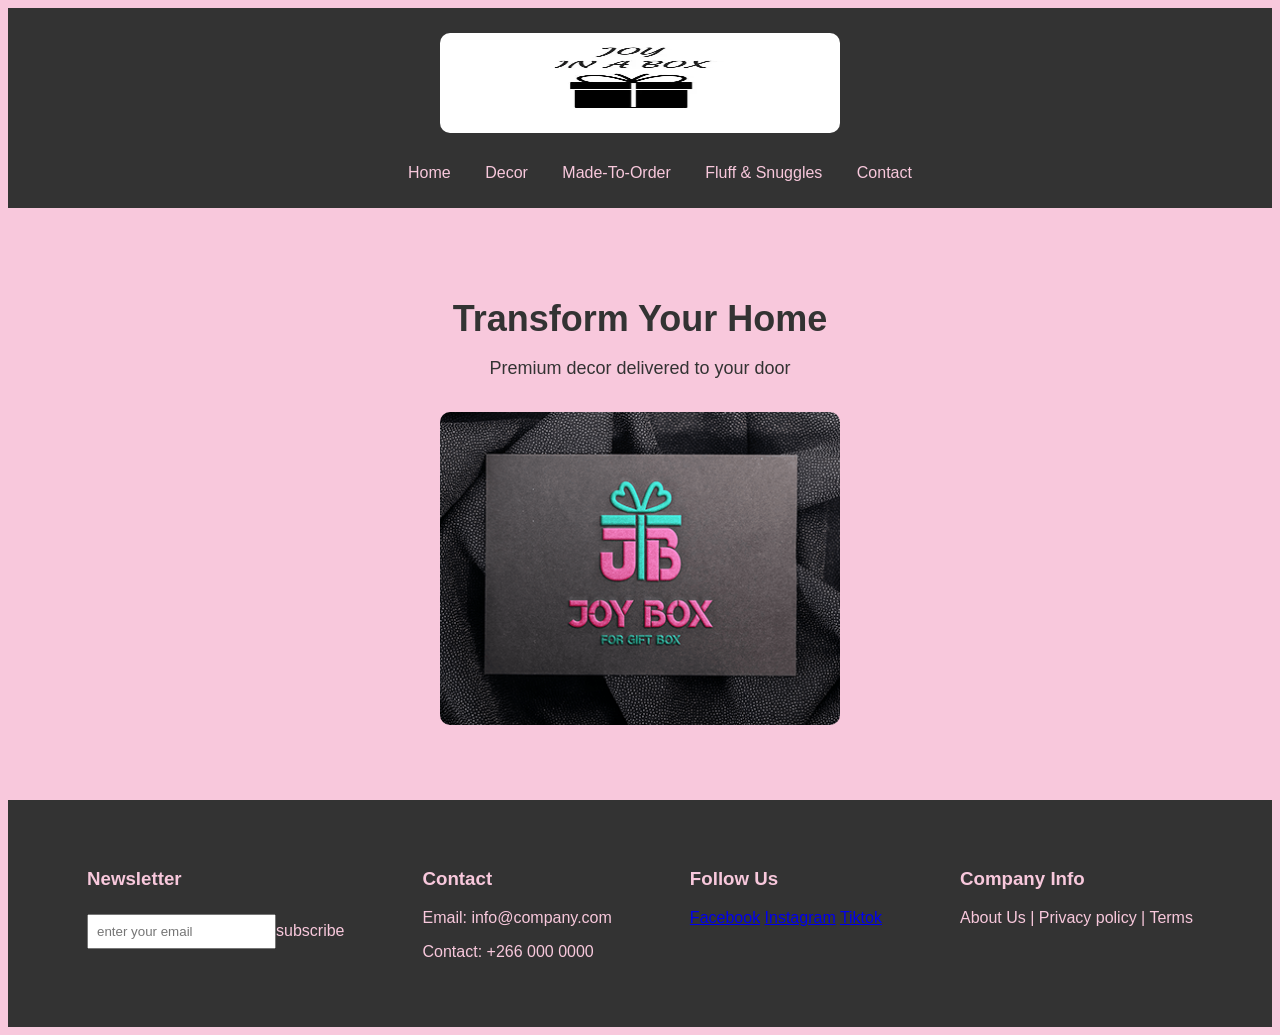
<file: index.html>
<html>
<head>
<title>Joy in A Box</title>
<link rel="stylesheet" href="style.css">
</head>
<body>
<header>
<img src="logo.jpg" alt="Joy in a box" width="100" height="100">
<nav>
<ul>
<li><a href="index.html">Home</a></li>
<li><a href="decor.html">Decor</a></li>
<li><a href="custom.html">Made-To-Order</a></li>
<li><a href="fluff.html">Fluff & Snuggles</a></li>
<li><a href="contact.html">Contact</a></li>
</ul>
</nav></header>
<section class="hero">
<h2>Transform Your Home</h2>
<p>Premium decor delivered to your door</p>
<img src="banner.jpg" alt="Home decor banner">
</section>
<footer class="footer">
<div class="footer-section">
<h3>Newsletter</h3>
<input type="email"placeholder="enter your email"
<button>subscribe</button>
</div>
<div class="footer-section">
<h3>Contact</h3>
<p>Email: info@company.com</p>
<p>Contact: +266 000 0000</p></div>
<div class="footer-section">
<h3>Follow Us</h3>
<a href="https://www.facebook.com">Facebook</a>
<a href="https://www.instagram.com">Instagram</a>
<a href="https://www.tiktok.com">Tiktok</a>
</div>
<div class="footer-section">
<h3>Company Info</h3>
<p>About Us | Privacy policy | Terms</p>
</div>
</body>
</html>
</file>
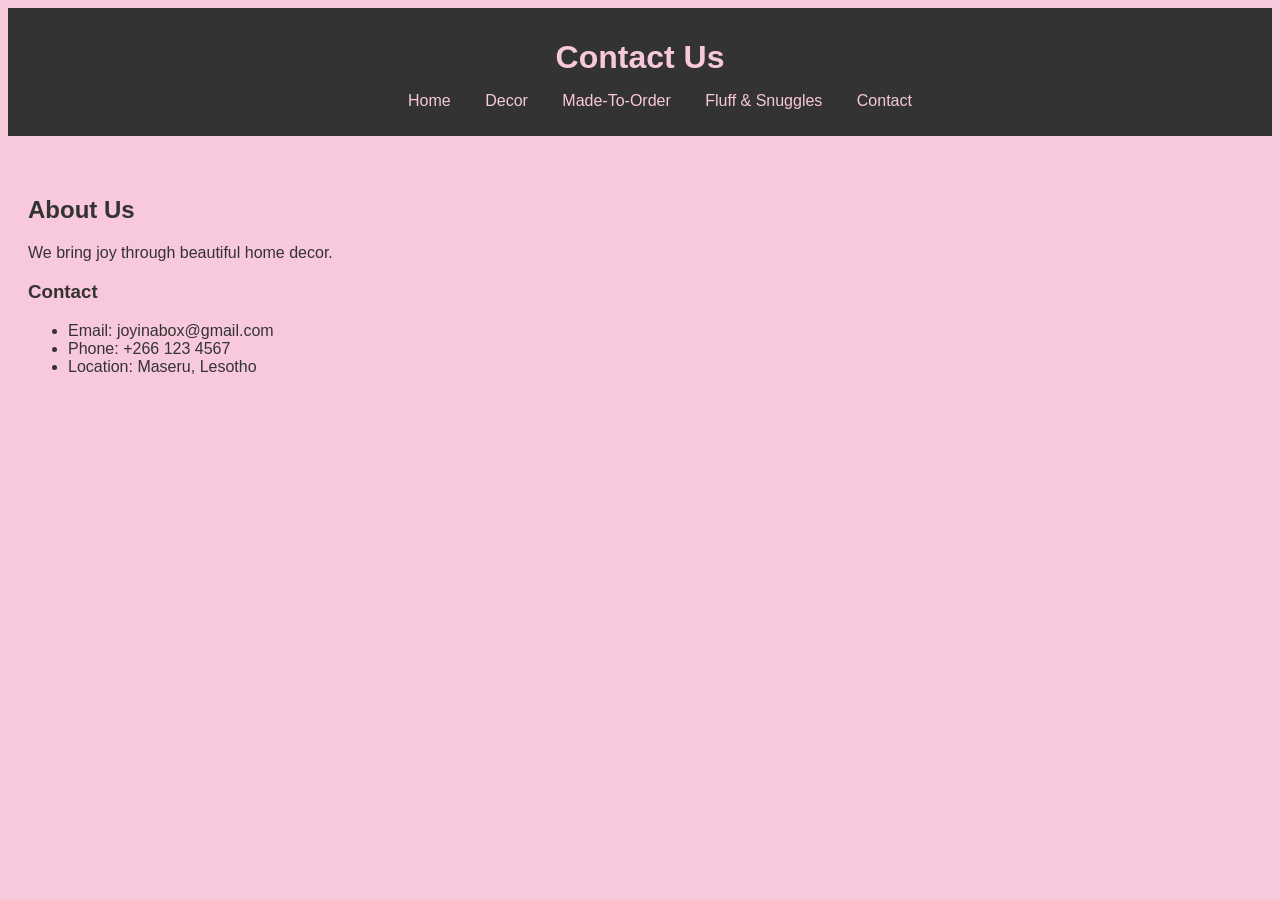
<file: contact.html>
<html>
<head>
<title>Contact</title>
<link rel="stylesheet" href="style.css">
</head>
<body>
<header>
<h1>Contact Us</h1>
<nav>
<ul>
<li><a href="index.html">Home</a></li>
<li><a href="decor.html">Decor</a></li>
<li><a href="custom.html">Made-To-Order</a></li>
<li><a href="fluff.html">Fluff & Snuggles</a></li>
<li><a href="contact.html">Contact</a></li>
</ul>
</nav></header>
<section>
<h2>About Us</h2>
<p>We bring joy through beautiful home decor.</p>
<h3>Contact</h3>
<ul><li>Email: joyinabox@gmail.com</li>
<li>Phone: +266 123 4567</li>
<li>Location: Maseru, Lesotho</li></ul>
</section>
</body>
</html>
</file>
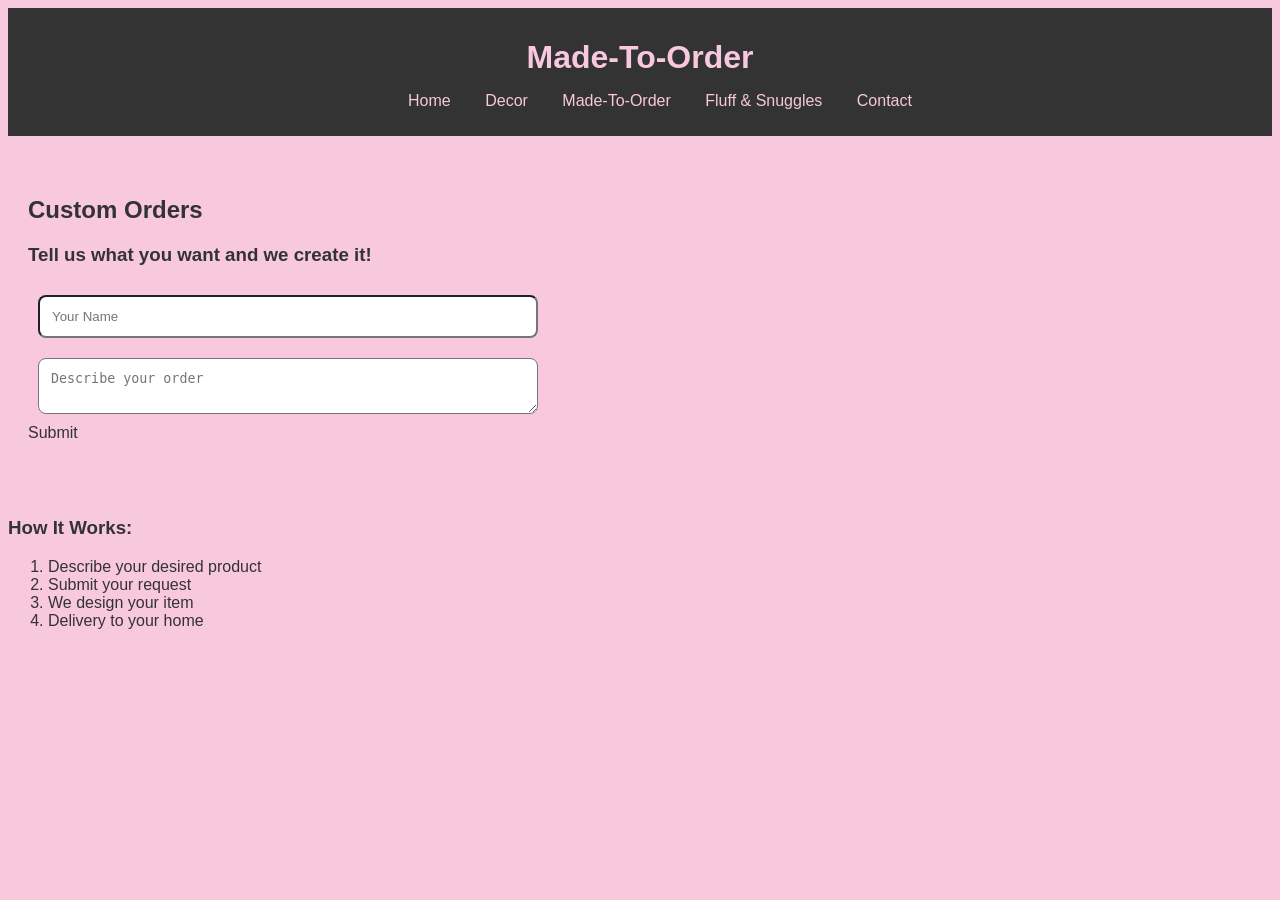
<file: custom.html>
<html>
<head>
<title>Made-To-Order</title>
<link rel="stylesheet" href="style.css">
</head>
<body>
<header>
<h1>Made-To-Order</h1>
<nav>
<ul>
<li><a href="index.html">Home</a></li>
<li><a href="decor.html">Decor</a></li>
<li><a href="custom.html">Made-To-Order</a></li>
<li><a href="fluff.html">Fluff & Snuggles</a></li>
<li><a href="contact.html">Contact</a></li>
</ul>
</nav></header>
<section>
<h2>Custom Orders</h2>
<p><h3>Tell us what you want and we create it!</h3></p>
<form>
<input type="text" placeholder="Your Name"><br>
<textarea placeholder="Describe your order"></textarea><br>
<buttom type="submit">Submit</buttom>
</form>
</section>
<p><h3>How It Works:</h3>
<ol><li>Describe your desired product</li>
<li>Submit your request</li>
<li>We design your item</li>
<li>Delivery to your home</li></ol>
</body>
</html>
</file>
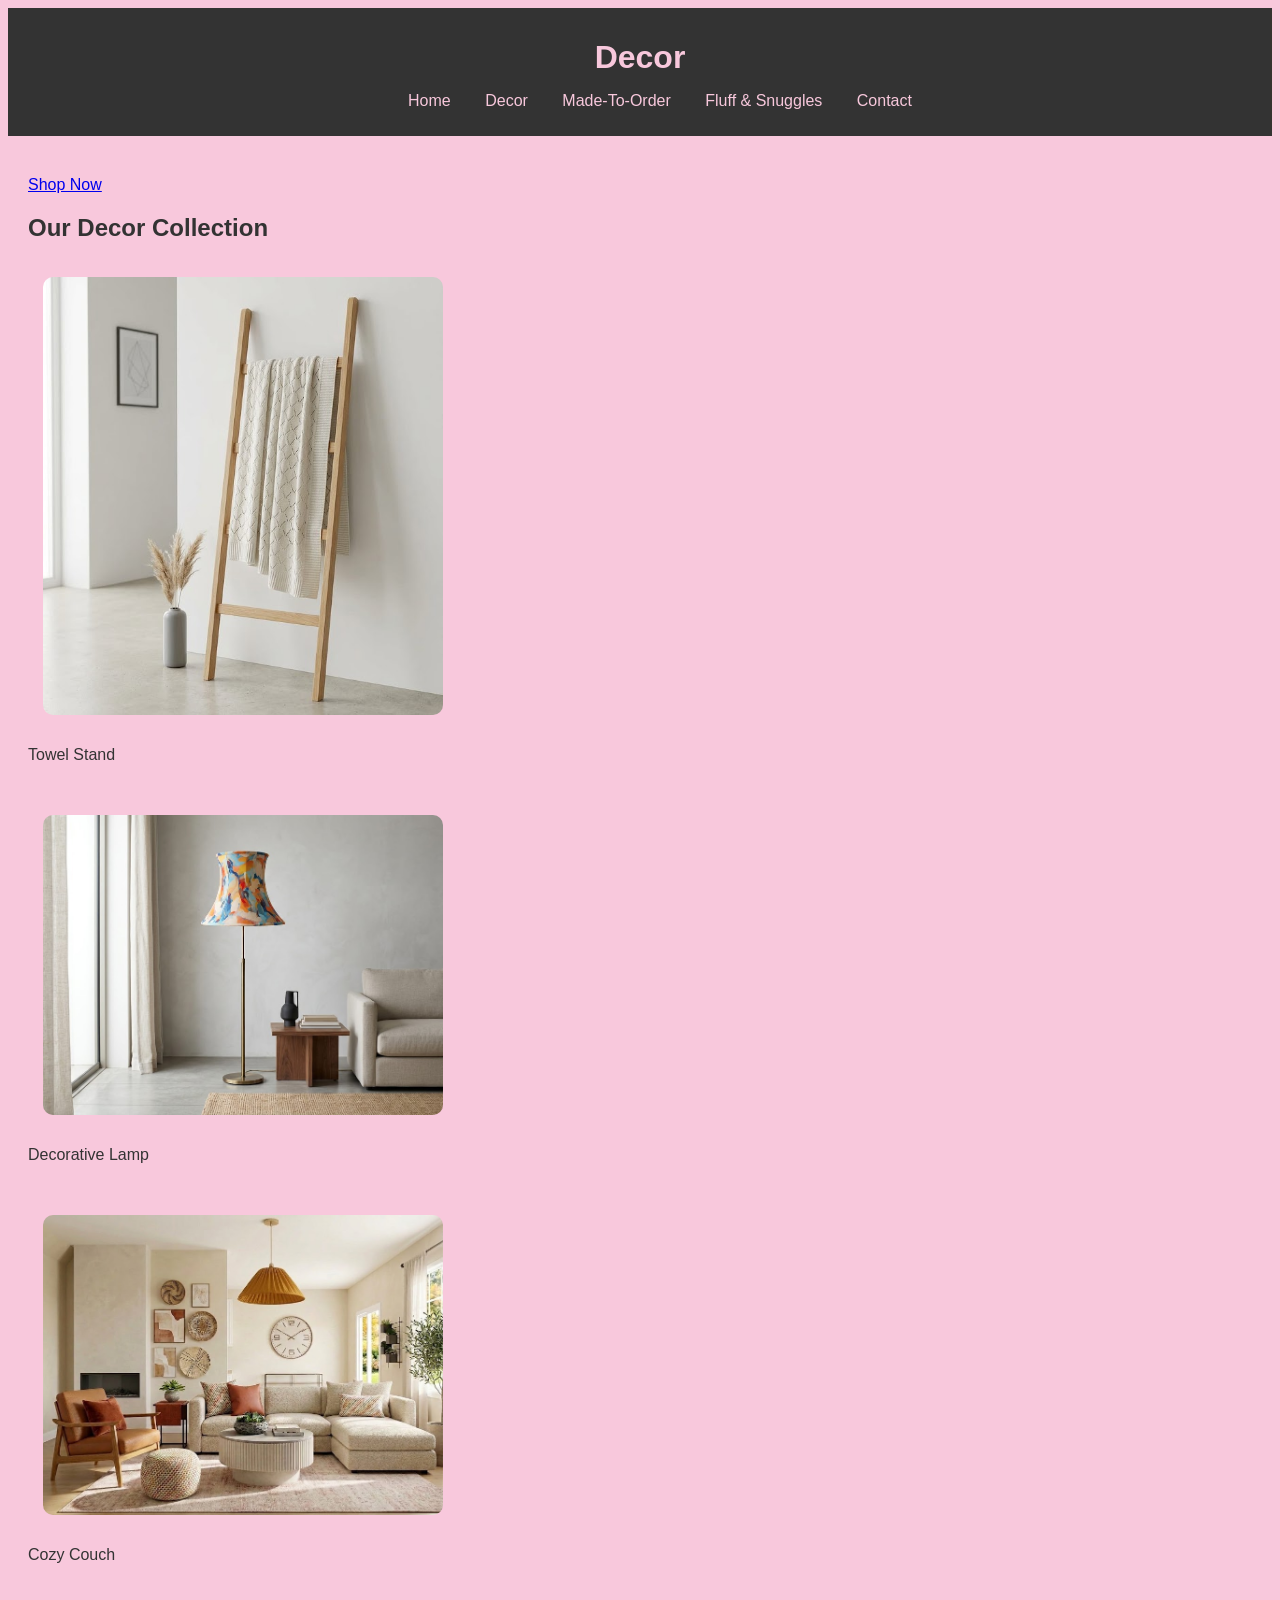
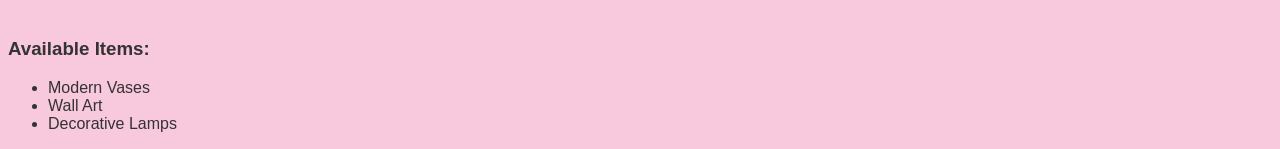
<file: decor.html>
<html>
<head>
<title>Decor</title>
<link rel="stylesheet" href="style.css">
</head>
<body>
<header>
<h1>Decor</h1>
<nav>
<ul>
<li><a href="index.html">Home</a></li>
<li><a href="decor.html">Decor</a></li>
<li><a href="custom.html">Made-To-Order</a></li>
<li><a href="fluff.html">Fluff & Snuggles</a></li>
<li><a href="contact.html">Contact</a></li>
</ul>
</nav></header>
<section>
<a href="decor.html" Class="btn">Shop Now</a>
<h2>Our Decor Collection</h2>
<div class="grid">
<div class="card">
<img src="stand.jpg"><p>Towel Stand</p></div>
<div class="card">
<img src="wallart2.jpg"><p>Decorative Lamp</p></div>
<div class="card">
<img src="couch.jpg"><p>Cozy Couch</p></div>
</div>
</section>
<h3>Available Items:</h3>
<ul><li>Modern Vases</li>
<li>Wall Art</li>
<li>Decorative Lamps</li></ul>
</body>
</html>
</file>
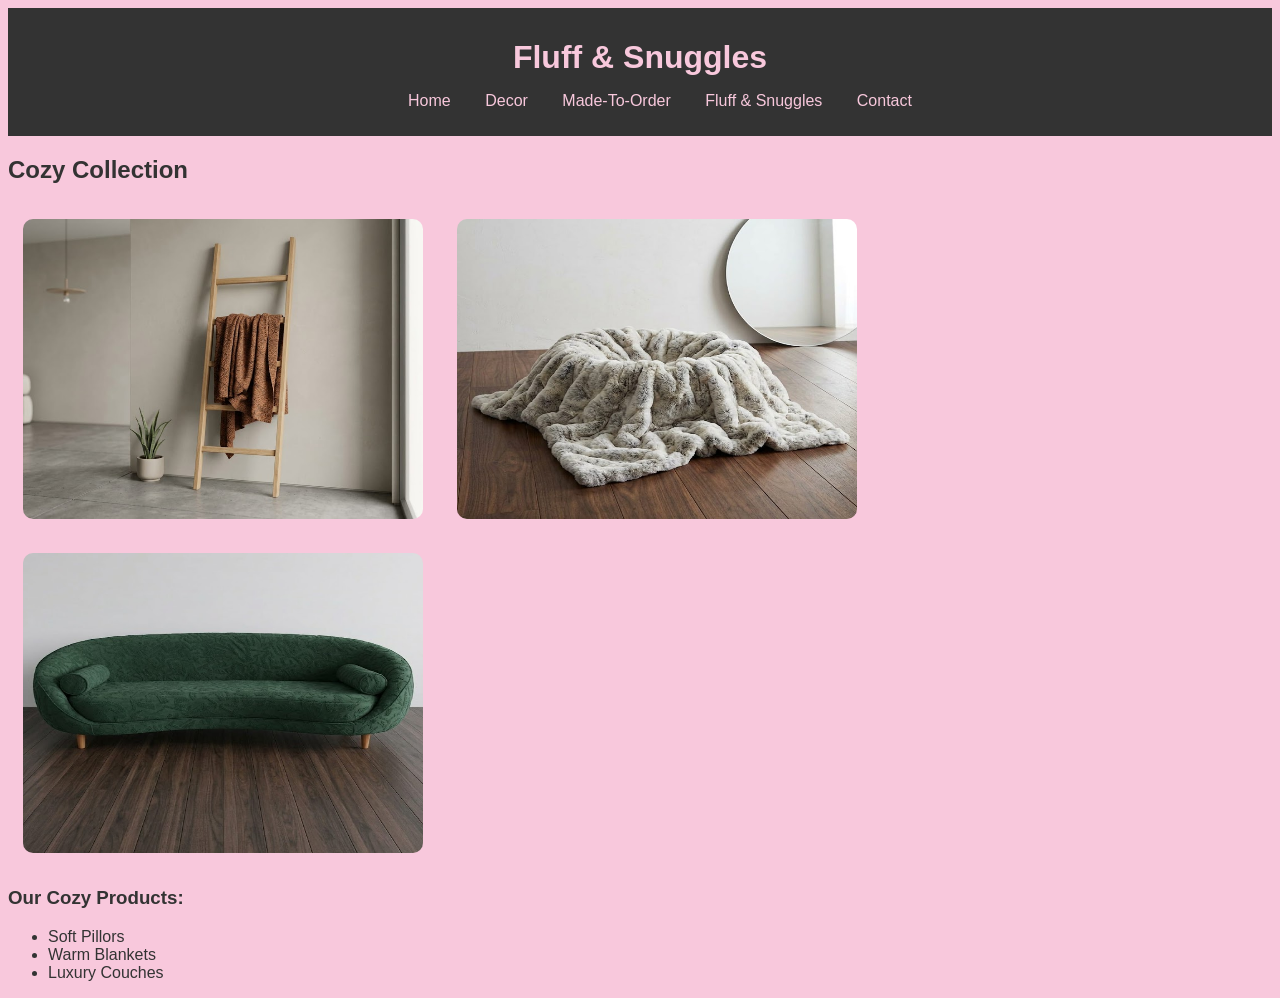
<file: fluff.html>
<html>
<head>
<title>Fluff & Snuggles</title>
<link rel="stylesheet" href="style.css">
</head>
<body>
<header>
<h1>Fluff & Snuggles</h1>
<nav>
<ul>
<li><a href="index.html">Home</a></li>
<li><a href="decor.html">Decor</a></li>
<li><a href="custom.html">Made-To-Order</a></li>
<li><a href="fluff.html">Fluff & Snuggles</a></li>
<li><a href="contact.html">Contact</a></li>
</ul>
</nav></header>
<grid>
<h2>Cozy Collection</h2>
<img src="ladder.jpg" width="300" height="300">
<img src="fleeze.jpg" width="300" height="300">
<img src="couch2.jpg" width="300" height="300">
</grid>
<h3>Our Cozy Products:</h3>
<ul><li>Soft Pillors</li>
<li>Warm Blankets</li>
<li>Luxury Couches</li>
</body>
</html>
</file>
<file: style.css>
{margin:0;
padding:0;
box-sizing:border-box;}

body {font-family: 'segoe UI' ,Arial, sans-serif;
background-color:F8C8DC;
color:#333333;}

header {text-align:center;
background:#333333;
padding:10px;
box-shadow: 0  2px 8px rgba(0,0,0,0,1);
color:#f8c8dc;}

header h1 {color:#f8c8dc;
margin-bottom: 10px;}

nav ul {list-style: none;}

nav ul li {display: inline-block;;
margin: 0  15px;}

nav a {text-decoration: none;
color: #F8C8DC;
font-weight: 500;
transition: 0.10s;}

nav a:hover {color: #F8C8DC;}

.hero {text-align:center;
padding: 60px 20px;
background: linear-gradient(rgba(0,0,0,0,4), rgba(0,0,0,0,4)), url('banner.jpg');
background-position:center;
color:#333333;}

.hero h2 {font-size: 36px;
margin-bottom: 10px;}

.hero p{font-size: 18px;}

section {padding: 40px 20px;
text-align: left;}

section h2 {color:#333333;
margin-bottom: 20px;}

.grid{ display:grid;
grid-template-columns:repeat(auto-fit.minmax(250px, 1fr));
gap: 20px;}
/*Images*/
img {width: 400px;
border-radius: 10px;
margin: 15px;
transition: transform 0.3s, box-shadow o.3s;}

img:hover {tranform: scale(1.05);
box-shadow: 0 8px 20px rgba(0,0,0,0.2);}

form input, form textarea {width: 100%;
max-width:500px;
margin: 10px;
padding: 12px;
border-radius: 8px;
border:5px solid:#ccc;}

button { padding:12px 25px;
background: #333333;
color: white;
border: none;
border-radius: 8px;
cursor: pointer;
transisition: 0.3s;}

button:hover {background: #f8c8dc;}

footer {justify-content: space-around;
display:flex;
flex-wrap: wrap;
padding: 40px;
background: #333333;
color: F8C8DC;}

.footer-section {margin: 10px;
min-width: 100px;}
.footer input {padding: 8px;
margin-top: 5px;}

/*Responsive Design*/
@media (max-width: 768px){
nav ul li{ display:block;
margin: 10px;}

img {width: 100%;}

.hero 2 {font-size: 26px;}
}
</file>
